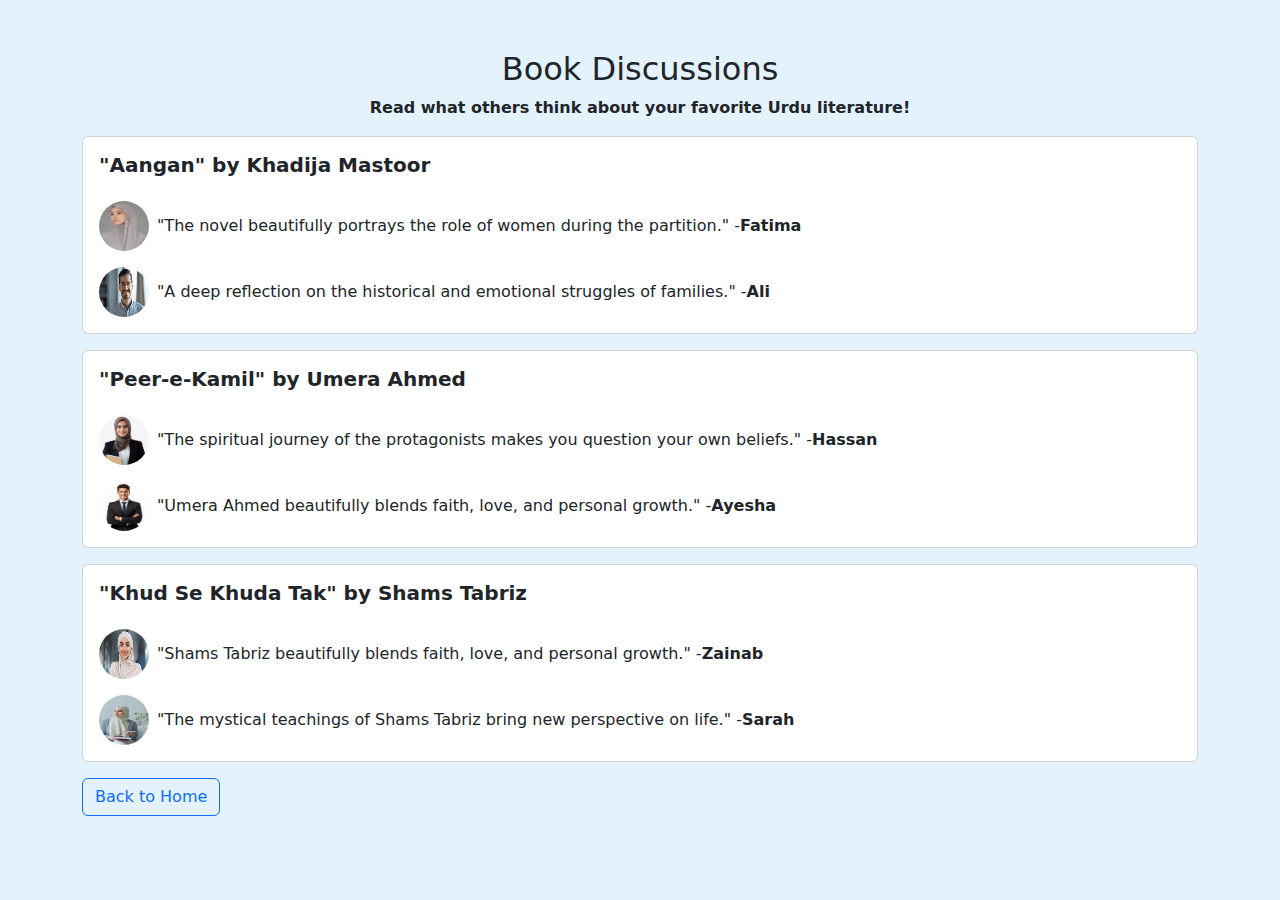
<file: discussions.html>
<!DOCTYPE html>
<html lang="en">
<head>
    <meta charset="UTF-8">
    <meta name="viewport" content="width=device-width, initial-scale=1.0">
    <title>Book Discussions</title>
    <link href="https://cdn.jsdelivr.net/npm/bootstrap@5.3.0/dist/css/bootstrap.min.css" rel="stylesheet">
    <style>
        body 
        {
            background-color: #e3f2fd;
        }
        .container 
        {
            margin-top: 50px;
        }
        .profile-img 
        {
            width: 45px;
            height: 30px;
            border-radius: 50%;
            margin-right: 10px;
        }
        .reviewer-info 
        {
            display: flex;
            align-items: center;
        }
    </style>
</head>
<body>
    <div class="container section">
        <h2 class="text-center">Book Discussions</h2>
        <p class="text-center intro fw-bold">Read what others think about your favorite Urdu literature!</p>

        <div class="card mb-3">
            <div class="card-body">
                <h5 class="card-title intro fw-bold mb-4">"Aangan" by Khadija Mastoor</h5>
                <p class="card-text"><span class="reviewer-info"><img src="images/dp.jpg" class="rounded-circle me-2" width="50" height="50" alt="User 1"> "The novel beautifully portrays the role of women during the partition." - <strong>Fatima</strong></span></p>
                <p class="card-text"><span class="reviewer-info"><img src="images/pimage2.jpg" class="rounded-circle me-2" width="50" height="50" alt="User 1"> "A deep reflection on the historical and emotional struggles of families." - <strong>Ali</strong></span></p>
            </div>
        </div>

        <div class="card mb-3">
            <div class="card-body">
                <h5 class="card-title intro fw-bold mb-4">"Peer-e-Kamil" by Umera Ahmed</h5>
                <p class="card-text"><span class="reviewer-info"><img src="images/dp12.jpg" class="rounded-circle me-2" width="50" height="50" alt="User 1"> "The spiritual journey of the protagonists makes you question your own beliefs." - <strong>Hassan</strong></span></p>
                <p class="card-text"><span class="reviewer-info"><img src="images/m1.jpg" class="rounded-circle me-2" width="50" height="50" alt="User 1"> "Umera Ahmed beautifully blends faith, love, and personal growth." - <strong>Ayesha</strong></span></p>
            </div>
        </div>

        <div class="card mb-3">
            <div class="card-body">
                <h5 class="card-title intro fw-bold mb-4">"Khud Se Khuda Tak" by Shams Tabriz</h5>
                <p class="card-text"><span class="reviewer-info"><img src="images/pimage1.jpg" class="rounded-circle me-2" width="50" height="50" alt="User 1">"Shams Tabriz beautifully blends faith, love, and personal growth." -<strong>Zainab</strong></span></p>
                <p class="card-text"><span class="reviewer-info"><img src="images/dp3.jpg" class="rounded-circle me-2" width="50" height="50" alt="User 1"> "The mystical teachings of Shams Tabriz bring new perspective on life." - <strong>Sarah</strong></span></p>
            </div>
        </div>

        <a href="index.html" class="btn btn-outline-primary mb-5">Back to Home</a>
    </div>

    <script src="https://cdn.jsdelivr.net/npm/bootstrap@5.3.0/dist/js/bootstrap.bundle.min.js"></script>
</body>
</html>
</file>
